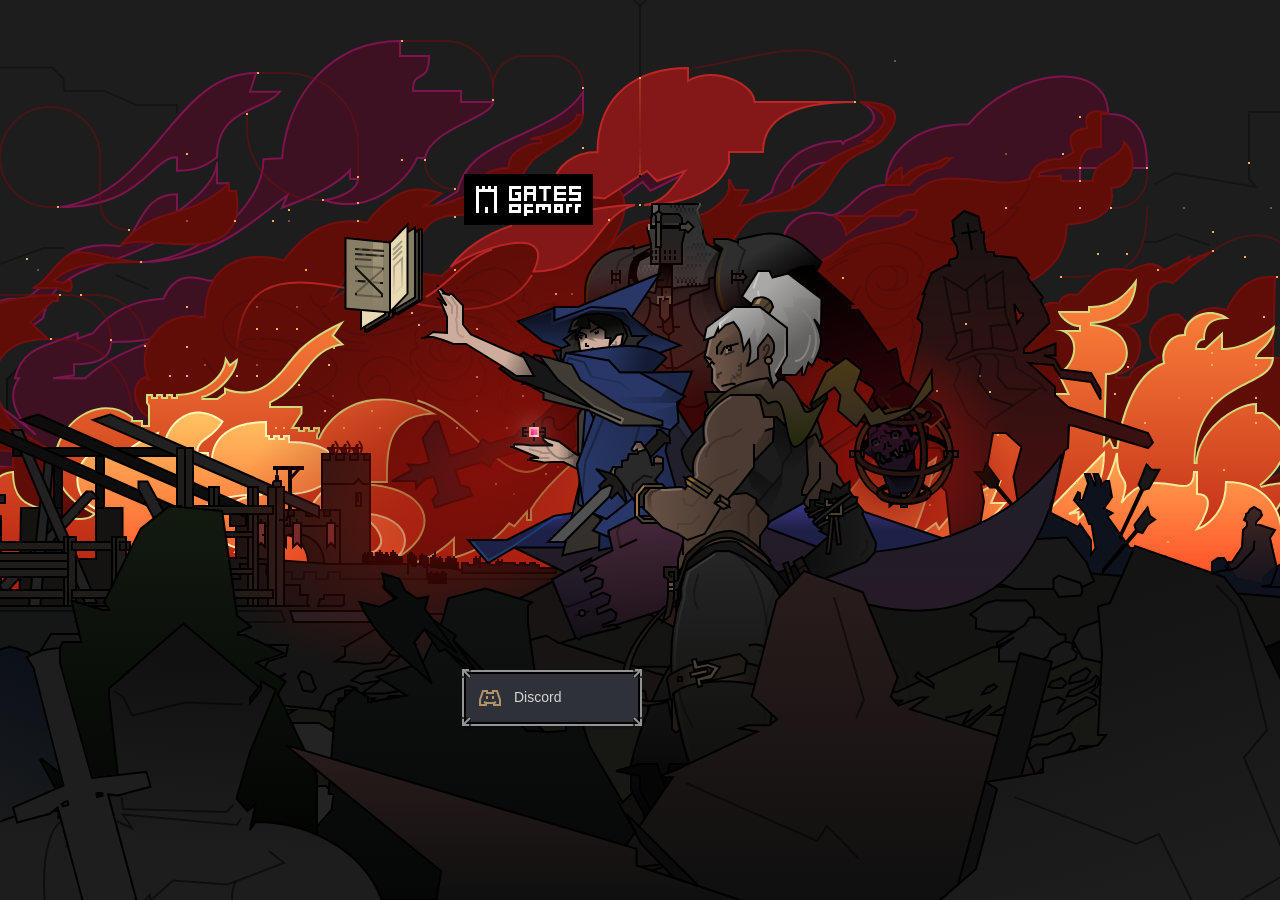
<file: index.html>
<!DOCTYPE html>
<html 
    lang="en"
    xmlns="http://www.w3.org/1999/xhtml"
    xmlns:og="http://ogp.me/ns#"
    xmlns:fb="https://www.facebook.com/2008/fbml"
>
<head>
    <meta charset="UTF-8">
    <title>Gates Of Morr</title>
    
    <!-- Share link preview -->
    <meta property="og:title" content="Gates Of Morr" />
    <meta property="og:type" content="website" />
    <meta property="og:url" content="https://www.gatesofmorr.com" />
    <meta property="og:image:url" content="https://www.gatesofmorr.com/img/share-image.png" />
    <meta property="og:image:type" content="image/png" >
    <meta property="og:image:width" content="1200" >
    <meta property="og:image:height" content="1200" >

    <!-- Descriptions -->
    <meta property="og:description" content="A free web rougelike with unique dice based combat system, many interesting items and map events." />
    <meta name="description" content="A free web rougelike with unique dice based combat system, many interesting items and map events.">

    <meta name="viewport" content="width=device-width, initial-scale=1">
    
    <!-- CSS -->
    <link rel="stylesheet" href="./css/reset.css">
    <link rel="stylesheet" href="./css/variables.css">
    <link rel="stylesheet" href="./css/main.css">
    <link rel="stylesheet" href="./css/page-specific.css">


    <!-- Mono -->
    <link rel="preconnect" href="https://fonts.googleapis.com">
    <link rel="preconnect" href="https://fonts.gstatic.com" crossorigin>
    <link href="https://fonts.googleapis.com/css2?family=JetBrains+Mono&display=swap" rel="stylesheet">

    <!-- Grenze -->
    <link rel="preconnect" href="https://fonts.googleapis.com">
    <link rel="preconnect" href="https://fonts.gstatic.com" crossorigin>
    <link href="https://fonts.googleapis.com/css2?family=Grenze:wght@300;400;600;700&display=swap" rel="stylesheet">

    <!-- "UnifrakturMaguntia" 'UnifrakturCook' -->
    <link href="https://fonts.googleapis.com/css2?family=UnifrakturCook:wght@700&family=UnifrakturMaguntia&display=swap" rel="stylesheet">


    <!-- Favicon -->
    <link rel="apple-touch-icon"      sizes="180x180"    href="./favicon/apple-touch-icon.png">
    <link rel="icon" type="image/png" sizes="32x32"      href="./favicon/favicon-32x32.png">
    <link rel="icon" type="image/png" sizes="16x16"      href="./favicon/favicon-16x16.png">
    <link rel="manifest"                                 href="./favicon/site.webmanifest">
    <link rel="mask-icon"                                href="./favicon/safari-pinned-tab.svg" color="#5bbad5">
    <meta name="msapplication-TileColor" content="#da532c">
    <meta name="theme-color" content="#ffffff">
</head>

<!-- Google tag (gtag.js) -->
<script async src="https://www.googletagmanager.com/gtag/js?id=G-706KLCDSBD"></script>
<script>
    window.dataLayer = window.dataLayer || [];
    function gtag(){dataLayer.push(arguments);}
    gtag('js', new Date());
    
    gtag('config', 'G-706KLCDSBD');
</script>

<body>
<!-- State screen -->
    <div id="state-screen" class="modal state-screen background-key">
        <div class="modal-container main-screen-container">

            <img class="logo" src="./img/bg/logo.svg">
    
            <div class="btn-container">
                <a href="https://discord.gg/AT8KdVbcVT" target="_blank" style="text-decoration: none;">
                    <button class="btn-ico-txt btn-frame" style="width: 176px;" ><img src="./img/ico/discord.svg">Discord</button>
                </a>
            </div>

        </div>
    </div>
</body>
</html>
</file>
<file: css/variables.css>
:root {
    --green:          rgb(0, 240, 96);
    --orange:         rgb(255, 102, 54);
    --yellow:         rgb(255,230,0);
    
    --grey:           rgb(126, 126, 126);
    --map-frame:      rgba(0, 0, 0, .15);
    --dungeon-border: rgba(255, 255, 255, .10);

    --black:     rgb(0, 0, 0);
    --b80:       rgb(0, 0, 0, .8);
    --b50:       rgb(0, 0, 0, .5);
    --b20:       rgb(0, 0, 0, .2);
    --b10:       rgb(0, 0, 0, .1);

    --white:     rgb(255, 255, 255);
    --w80:       rgb(255, 255, 255, .80);
    --w70:       rgb(255, 255, 255, .70);
    --w50:       rgb(255, 255, 255, .50);
    --w30:       rgb(255, 255, 255, .30);
    --w20:       rgb(255, 255, 255, .20);
    --w10:       rgb(255, 255, 255, .10);
    --w0:        rgb(255, 255, 255, 0);

    /* Map */
    --stage-bg-1:    #646562;
    --stage-bg-2:    #BFBFBF;
    --stage-bg-3:    #747474;

    --shadow: 2px 2px 4px var(--b20);

    --screen-ref-width:      320px;
    --item-card-max-width:   320px;
    --action-card-max-width: 172px;

    /* TYPOGRAPHY */
    --heading-yellow: #F6C57B;
    --body-text:      rgba(255, 255, 255, 0.8);

    /* SCREEN */
    --screen-bg:        #181818;

    /* TREE */
    --tree-rows:      9;
    --tree-columns:   29;
    --tree-cell:      64px;

    /* BUTTON */
    --btn-size:       52px;
    --btn-bg:         #2F3138;
    --btn-bg-hover:   #23242b;
    --btn-border:     #949494;
}
</file>
<file: css/main.css>
html{
    width: 100%;
    height: 100%;

    /*Prevents address bar collapse*/
    position: fixed;

    /* *{outline: 1px solid red;} */
}

body{
    height: 100%;
    display: flex;
    flex-direction: column;

    font-family: 'Arial', sans-serif;
    font-size: 14px;
    line-height: 125%;
    color: var(--body-text);

    transition: filter 1s;
    background-color: var(--screen-bg);
}

/* Enables gestures for selected pages */
/* Atm it also disables reward screens swipe gestures to switch between tabs*/
    .scroll, .scroll *, .screen, .screen *, .modal, .modal *{
        touch-action: pan-y !important;
    }
    .scrollx, .scrollx *{
        touch-action: pan-x !important;

        /*Disable x rubber banding*/
        overscroll-behavior: none;
    }

/* Org */
    .row {
        display: flex;
        align-items: center;
        justify-content: center;
    }
    .column {
        display: flex;
        flex-direction: column;

        align-items: center;
        justify-content: center;
    }
    .stat {
        display: flex;
        justify-content: space-between;
        align-items: center;
        gap: 2px;

    }
    .stat img {
        width: 16px;
        height: 16px;
    }
    .stat p {
        width: 100%;
    }

/* Overrides */
    h1{
        font-family: 'Grenze', serif;
        font-size: 36px;
        
        line-height: 100%;
        font-weight: normal;
        /* letter-spacing: 1px; */
        font-style: normal;
        font-feature-settings: 'clig' off, 'liga' off;

        /* margin-top: 8px; */
        
        color: var(--heading-yellow);
        /* color: rgb(255, 255, 255); */
        text-shadow: 0px 2px 0px rgba(0, 0, 0, 0.25);  
    }
    h3{
        font-weight: 600;
        color: var(--heading-yellow);   
    }
    h4{
        color: var(--heading-yellow);
        font-size: 14px;
        line-height: 20px;
    }
    li {
        border-left: 2px solid var(--border);
        padding-left: 8px;
        margin-bottom: 8px;
    }
    .body-12{
        font-size: 12px;
        line-height: 18px;
    }
    .body-14{
        font-size: 14px;
        line-height: 20px;
    }
    li{
        text-align: left;
        list-style-type: square;
        font-size: 14px;
        margin-bottom: 2px;
        padding-left: 0px;
    }
    a{
        color: var(--heading-yellow);
    }
    

    /* Button */
    button, .btn--ico, .btn, .btn-ico-txt{
        height: var(--btn-size);
        padding: 12px 12px;
        background-color: var(--btn-bg);
        cursor: pointer;

        display: flex;
        justify-content: center;
        flex-direction: column;
        align-items: center;

        outline: none;
        border: none;
        color: var(--w80);

        text-decoration: none;
        font-size: 14px;

        position: relative;
    }
    .btn-frame{
        border: 2px solid var(--black);
        outline: 2px solid var(--btn-border);
        box-shadow: 0px 4px 4px 0px var(--b20);
    }
    .btn-frame::before, .btn-frame::after{
        position: absolute;
        height: calc(100% + 9px);
        font-size: 0;
        z-index:2;

        top: -5px;
        left: -4px;
        content:    url(/img/ui/top-left.svg);
        background: url(/img/ui/bot-left.svg) no-repeat bottom;
    }
    .btn-frame:after{
        left: calc(100% - 5px);
        content:    url(/img/ui/top-right.svg);
        background: url(/img/ui/bot-right.svg) no-repeat bottom;
    }

    .btn-ico-txt{
        flex-direction: row;
        justify-content: flex-start;
        gap: 12px;
    }

    button:hover, .btn:hover , .btn-ico-txt:hover{
        background-color: var(--btn-bg-hover);
        z-index: 1 !important;
    }
    button:active, .btn:active, .btn-ico-txt:active{
        background-color: var(--black);
    }
    button:disabled, .btn:disabled, .btn-ico-txt:disabled{
        cursor: auto;
        background-color: var(--w20);
    }
    .btn--ico{
        width: var(--btn-size);
    }

    .btn-container{
        display: flex;
        flex-direction: column;
        gap: 12px;
        padding-bottom: 2px;
    }

/* Screens */
    .screen{
        height: 100%;
        max-height: calc(100vh);
        display: flex;
        align-items: stretch;

        overflow: scroll;
    }
    .state-screen{
        z-index: 3 !important;
        margin: auto;
        overflow: hidden !important;
    }
    .state-screen .modal-container {
        text-align: center;
        align-items: center;
        justify-content: center;

        padding: 0px;
        margin: auto;

    }
    .state-screen .modal-container p{ 
        max-width: 288px;
        margin: 0;
    }

    .illustration{
        height: 312px;
        width: 312px;
    }
    .state-screen .modal-container .italic {
        padding: 20px;
    }

/* Modal */
    .modal{
        display: flex;
        justify-content: stretch;
        align-items: stretch;
        position: absolute;
        
        background-color: var(--screen-bg);
        z-index: 4;

        width: 100%;
        height: 100%;

        overflow: scroll;
    }
    .modal-container{
        width: 100%;
        max-width: 400px;
        height: fit-content;

        position: relative;

        display: flex;
        flex-direction: column;
        align-items: stretch;
        gap: 12px;
        
        margin: 0 auto;
        padding: 24px 24px 96px 24px;
    }


/* Tabs */
    .tab-container{
        max-width: 400px;
        width: calc(100% - 16px);
        height: 64px;
        
        position: fixed; 
        bottom: 8px;

        transform: translateX(-50%);
        left: 50%;
        justify-self: center;
        

        z-index: 5;

        display: flex;
        align-items: stretch;

        /* overflow: hidden; */
        background-color: var(--btn-bg);

        box-shadow: 0px -12px 12px rgba(0, 0, 0, 0.35);
    }

    .tab-container .tab:nth-child(1){
        border: none;
    }

    .tab{
        height: auto;
        flex: 1 0 0px;
        /* border: none; */
        border-left: 2px solid black;
    }
    .active{
        background-color: var(--black);
    }
    #stat-indicator{
        
        display: flex;
        justify-content: center;
        align-items: center;
        gap: 8px;

        color: white;
        width:33%;
        background-color: var(--b50);

    }
    #stat-indicator div{
        gap: 2px;
        display: flex;  
        flex-direction: column;
        align-items: center;
    } 

    /* Exp bar */
    .exp-bar{
        width: calc(100% + 8px);
        height: 8px;
        background-color: black;
        position: absolute;
        top: -10px;
        left: -4px;
        border: 2px solid var(--btn-border);
        box-shadow: 0 2px 0 black;
        z-index: 2;
    }
    .exp-bar .exp-progress{
        height: 100%;
        background-color: white;
    }
    .exp-bar .spacer-bar{
        display: flex;
        position: absolute;
        width: 100%;
        top: -5px;
        left: 2px;
    }
    .exp-bar .spacer-bar div{
        border-right: 2px solid var(--btn-border);
        height: 14px;
        width: 10%;
    }
    .lvl-indicator{
        min-width: 24px;
        height: 22px;
        position: absolute;
        background-color: black;
        z-index: 4;
        top: -16px;
        left: -4px;

        display: flex;
        justify-content: center;
        align-items: center;
        border: 2px solid var(--btn-border);
    }

    /* Misc stat extension */
    .tab-extension{
        background-color: black;
        padding: 6px 24px 5px 24px;

        position: fixed;
        bottom: 74px;

        width: calc(100% - 16px);
        max-width: 400px;

        transform: translateX(-50%);
        left: 50%;

        border-radius: 4px 4px 0px 0px;
        color: var(--w70);
        z-index: 5;

        display: flex;
        justify-content: space-between;
    }

/* Alert */
    #alert{
        position: absolute;
        left: 50%;
        transform: translateX(-50%);
        top: 8px;

        display: flex;
        justify-content: space-between;
        align-items: flex-start;

        width: calc(100% - 16px);
        max-width: 400px;
        min-height: 62px;
        
        border-radius: 4px;
        z-index: 10;

        background-color: var(--black);
        color: var(--w70);
        font-size: 14px;

        cursor: pointer;
        transition: all 300ms;

    }
    #alert p {
    margin: 12px 0 12px 12px; 
    }

    #alert img {
        margin: 8px;
        background-color: var(--w0);
    }
    #alert:hover{
        background-color: var(--b80);
    }

/* Utility classes */
    .hide         {display: none !important;}
    .lock-actions {pointer-events: none;}
    .darken       {filter:brightness(0);}
    .flip         {transform: scaleX(-1);}
    .grow         {flex-grow: 1;}
    .italic       {font-style: italic;}
    .align-center {text-align: center;}
    .b50          {color: var(--b50);}
    .w50          {color: var(--w50);}
    b             {font-weight: bold;}
</file>
<file: css/page-specific.css>
/* Title screen */
.modal-container.main-screen-container{
    align-items: flex-start;
    justify-content: space-between;
    height: 100%;
    max-height: 600px;
    padding: 24px;
}
.background-key{
    background-image: url(/img/bg/key.svg);
    background-position: center;
    background-repeat: no-repeat;
    background-color: var(--screen-bg);
}
.logo{
    width: calc(86px * 1.5);
}

/* Map */
#map{
    background-color: var(--stage-bg-1);

    width: 100%;
    height: 100%;
    min-width: 362px;

    position: relative;
    overflow: scroll;

    display: flex;
    justify-content: center;
    align-items: center;
}
#map-container{
    display: flex;
    flex-wrap: wrap;
    align-content: flex-start;

    /* border-right: 1px dashed var(--map-frame) !important;
    border-top: 1px dashed var(--map-frame) !important; */
}

.map-frame{
    min-width:100%;
    height: 100%;
    display: flex;
    justify-content: center;
    overflow: scroll;
}
.map-tile{
    width: 120px;
    height: 120px;

    border-left: 1px dashed var(--map-frame) !important;
    border-bottom: 1px dashed var(--map-frame) !important;
    background-color: var(--w0);

    position: relative;
    box-shadow: none;
}
.map-tile:hover{
    background-color: var(--w0);
}
.map-tile:active, .map-tile:focus{
    background-color: var(--w0);
    border: none;
}
.map-unit{
    position: absolute;
    z-index: 1;
    bottom: 4px;
    right: 4px;
}
#map-desc{
    position: absolute;
    top:12px;
    left: 12px;
    font-size: 18px;
    color: var(--b50);
}
#map, #map *{
    touch-action: pan-y !important;
    overscroll-behavior-y: none;
    overscroll-behavior-x: none;

    scroll-behavior: smooth;
}
.dungeon{
    background-color: rgb(67, 67, 67) !important;

    /* #map-container{
        border-right: 1px dashed var(--dungeon-border) !important;
        border-top: 1px dashed var(--dungeon-border) !important;
    } */

    .map-tile{
        border-left: 1px dashed var(--dungeon-border) !important;
        border-bottom: 1px dashed var(--dungeon-border) !important;
    }
}

/* Map animation */
#player-unit{
    width: 18px;
    height: 32px;
    /* left: 4px; */
    /* right: calc(50% - 8px); */

    /* Required for auto-scrolling possition */
    padding-bottom: 150px;
    bottom: -114px;

    pointer-events: none;

}
#player-unit * {
    position: absolute;
    left: 0;
}
#player-unit-arms{
    animation: player-char-idle-map 0.9s steps(2) infinite alternate;
} @keyframes player-char-idle-map {
    0% {
        transform: translateY(0px);
    }
    100%{
        transform: translateY(-2px);
    }
}

/* Quiz */
.quiz-container img {
    height: 192px;
}
.quiz-btn-container {

    display: flex;
    flex-wrap: wrap;
    gap: 4px;
    max-width: 288px;

    justify-content: center;

}
.quiz-btn-container button{
    width: calc(50% - 4px);
    /* background-color: var(--b10); */
    border: 2px solid var(--b10);
    border-radius: 8px;
}
    
/* Casino */
#casino-screen .modal-container{
    gap: 32px;
    overflow: visible;
    
}
#casino-screen .modal-container .casino-card-container{
    display: flex;
    width: 360px;
    height: 160px;
    align-items: center;
    justify-content: center;
    position: relative;
    gap: 4px;
    overflow: visible;
}
#casino-screen .modal-container .casino-card{
    width: 112px;
    height: 160px;
}
#casino-screen .modal-container #card-0{
    transform:rotate(-8deg);
}
#casino-screen .modal-container #card-2{

    transform:rotate(12deg);
}
#casino-screen .modal-container #casino-coins, #casino-screen .modal-container #casino-outcome{
    color: rgb(135, 116, 59);
    font-weight: 400;
    font-size: 28px;
}
#casino-screen .modal-container #casino-outcome{
    color: rgb(66, 66, 66);
}

/*Character screen*/
#character-content {
    align-items: flex-start;
    gap: 24px;
    /* padding: 0 24px 24px 24px; */
    align-items: stretch;

}
#character-content .stat-block{
    display: flex;
    border: 2px solid black;
}
#character-content .stat-block section{
    padding: 8px 8px 0px 8px;
    width: 50%;
    flex-wrap: wrap;
}
#character-content .stat-block section div{
    margin-bottom: 8px;
}
#character-content #action-list, #character-content #passive-list{
    display: flex;
    flex-wrap: wrap;
    width: 100%;
    gap: 2px;
    
}
#character-content #action-list button, #character-content #passive-list button {
    width: calc(50% - 1px);
    height: 72px;

    pointer-events: none;

    background-color: var(--btn-bg);

    display: flex;
    justify-content: flex-start;
    align-items: flex-start;
}
#character-content .social-container{
    display: flex;
    flex-direction: column;
    gap: 4px;
    margin-top: 8px;

    width: 100%;

}
#character-content .social-container a {
    min-height: 48px;
    border-radius: 4px;
    text-decoration: none;
    display: flex;
    gap: 8px;
    align-items: center;
    font-size: 14px;
    flex: 1;
    padding: 8px 16px 8px 8px;
}
#character-content .social-container .x-social{
    background-color: var(--b10);
    color: black;
}
#character-content .social-container .discord{
    background-color: #3366FF;
    color: white;
}
.torch{
    background-image: url(/img/ui/torch-glow.svg);
    background-size: cover;
    height: 200px;
    width: 200px;

    position: absolute;
    top: -6px;
    right: 64px;

    display: flex;
    justify-content: center;
    align-items: center;
}

/* Combat */
#combat{
    height: 100%;
    overflow: hidden;
    background-color: rgb(0, 0, 0);
    flex-direction: column;
    align-items: center;
    position: relative;

}
#combat .units-container{
    /* width:100%; 
    align-items: stretch; 
    padding: 0 4px;  */
    position: relative;
    /* left: 50%; */
}
.bg-cover{
    position: absolute;
    left: 50%;
    transform: translate(-50%, -24px);
}
#combat #log{

    font-size: 13px;
    line-height: 16px;
    color: var(--white);
    position: fixed;

    top: 4px;
    left: 4px;

    padding: 4px 8px;
    background-color: var(--black);
    z-index: 99;
}

#actionsWrapper{
    display: flex;
    gap: 12px;

    width: 100%;
    max-width: 400px;
}

/* Actions */
#plActionsContainer, #enActionsContainer{

    display: flex;
    flex-direction: column;

    height: 208px;
    width: 100%;

    align-content: flex-start;
    gap: 2px;

    background-color: black;
    z-index: 1;

    padding: 4px;
}
    
.action{
    max-width: 200px;
    width: 100%;
    height: 56px;
    padding: 0px;

    display: flex;
    align-items: center;
    justify-content: flex-start;

    text-align: left;
    font-size: 12px;
    line-height: 14px;

    position: relative;
    overflow: hidden;

    background-color: var(--btn-bg);
}
.action h3 {
    color: var(--heading-yellow);;
}
.action div{
    display: flex;
    justify-content: space-between;
}
.action span{
    display: flex;
    justify-content: space-between;
    padding: 6px 0 0 6px;
}
.action .desc{
    padding: 0 38px 6px 6px;
    overflow: hidden;
    position: relative;
    height: 44px;
}
.action img{
    position: absolute;
    right: -8px;
    bottom: -8px;
}

.action .charge-indicator, span.slot-indicator{
    color: var(--white);
    background-color: black;

    padding: 2px 4px 2px 6px;

    position: absolute;
    top: 0px;
    right: 0px;

    border-radius: 0 0 0 4px;
}

.action, .action:hover, .action:active{
    /* background-color: var(--sc); */
    border: none;
    /* border: none; */
}

.action.disabled{
    opacity: 0.5;
    /*border: 2px solid pink;*/
}
    
/*Sprites*/
.imgcont{
    /*Pos for intent indicator*/
    position: relative;

    display: flex;
    flex-direction: column;
    justify-content: center;
    align-items: center;

    min-height: 192px;
    min-width: 180px;

    /*Offset for bottom shadow*/
    margin-top: 16px;
}
#enemy-sprite, .player-sprite, .generic-sprite {
    z-index: 3;
    position: relative;
    display: flex;
    width: 100%;
    height: 100%;

    align-items: flex-end;
    justify-content: center;

}
#enemy-sprite img, .player-sprite img, .generic-sprite img {
    position: absolute;
}
#enemy-sprite{
    z-index: 2;
}
.generic-sprite img:nth-child(1), .generic-sprite img:nth-child(2), .generic-sprite img:nth-child(5),
.player-sprite  img:nth-child(1), .player-sprite  img:nth-child(2), .player-sprite  img:nth-child(5),
#enemy-sprite   img:nth-child(1):not(.boss-sprite), #enemy-sprite   img:nth-child(4){
    animation: player-char-idle 0.8s steps(2) infinite alternate;
} @keyframes player-char-idle {
    0% {
        transform: translateY(0px);
    }

    100%{
        transform: translateY(4px);
    }
}
.character-page-sprite{
    width: 128px;
    height: 144px;
    margin-top: 26px;
}
    
/*Entrance anim*/
.enemyEntrance{
        animation-name: enemy-entrance;
        animation-duration: 2s;
        animation-iteration-count: 1;
    } @keyframes enemy-entrance {
        0%{
            margin-left: 120px;
        }
        100%{
            margin-left: 0px;
        }
    }

/* Ghosts */
#p-ghost, #e-ghost{
        opacity: 0;
    }
.ghost-trigger{
        animation-name: ghostfx;
        animation-duration: 4s;
        animation-iteration-count: 1;
    } @keyframes ghostfx {

        0%{
            opacity: 0.75;
        }
        100%{
            opacity: 0;
        }
    }

/* Combat: Intent indicator */
#intent-indicator{
    display: flex;
    flex-direction: column;
    align-items: center;
    position: absolute;

    bottom: 172px;
    z-index: 1;


}
#intent-indicator div{
    max-width: 180px;
    background-color: var(--b80);

    padding: 8px 8px;

    display: flex;
    flex-direction: column;
    justify-content: center;
    align-items: center;

    text-align: center;
    line-height: 16px;
    color: white;

}
#intent-indicator div img{
    width: 16px;
    height: 16px;
    margin-top: 0px;
    margin-bottom: 4px;
}
#intent-indicator svg{
    fill: var(--b80);
    width: 12px;
    height: 12px;
}

#status-fx{
    font-size: 12px;
    line-height: 12px;

    display: flex;
    flex-wrap: wrap;
    justify-content: center;
    gap: 2px;

    margin-top: 4px;
}
#status-fx span {
    background-color: var(--w10);
    border-radius: 3px;

    padding: 0px 5px;
    height: 18px;
    display: flex;

    align-items: center;
    background-color: black;
}
#status-fx #action-tag{
    color: var(--w70);
    order: 1;
}
#status-fx #poison-tag{
    color: var(--green);
    order: 4;
    padding: 2px 5px 2px 0px;
}
#status-fx #ban-tag{
    color: var(--orange);
    order: 3;
}
#status-fx #reflect-tag{
    color: var(--yellow);
    order: 2;
}
#status-fx  img {
    /* transform: translate(2px, 4px); */
    height: 14px !important;
    width: 14px !important;
    margin-bottom: 0px !important;
}
#status-fx:empty{
    margin-top: 0px;
}

/* Boss */
.boss #intent-indicator{
    /* bottom: -22px !important;
    background-color: black;
    border-bottom: 1px solid var(--w20); */
}
.boss #intent-indicator div{
    /* min-width: 180px !important;
    flex-direction: row !important;
    padding: 4px 4px !important;
    font-size: 13px !important;
    line-height: 16px !important; */
}
.boss #intent-indicator svg{
    /* display: none; */
}

.boss .stat-group{
    /* background-color: black;
    min-width: 180px !important;
    bottom: -62px !important; */
}
/* Remove idle anim */
.boss  #enemy-sprite img:nth-child(2){
    animation: none !important;
}


/* Combat: stats ui */
.stat-group{
    color: var(--white);
    font-size: 13px;

    display: flex;
    flex-wrap: wrap;
    flex:1 1 0;
    justify-content: center;
    gap: 0px;

    overflow: hidden;
    position: absolute;
    bottom: -40px;
    z-index: 2;

}
.stat-group .stat{
    padding: 4px 4px 2px 4px;
    background-color: var(--b80);

    backdrop-filter: blur(2px);
    /* -webkit-backdrop-filter: blur(2px); */

    border-radius: 0px;
    border-left: 1px solid var(--black);

    display: flex;
    flex-direction: column;
    align-items: center;
    gap: 0;

    min-width: 26px;
    position: relative;
}

.stat-group .stat:first-child{
    border: none;
}

.stat-group span, .stat-group span{
    color: var(--w50);
}

.stat-group #e-life, .stat-group #p-life{
    color: #FF3371;
}
/*Dice anim*/
.roll-dice{
    animation-name: dice-roll;
    animation-duration: 1s;
    animation-iteration-count: 1;
}
@keyframes dice-roll{
    0%{
        transform: rotate(0deg);
    }
    100%{
        transform: rotate(720deg);
    }
}

/* Floating stat numbers */
.floater{
    position: absolute;
    opacity: 0;
    background-color: rgb(0, 0, 0);
    border-radius: 0px;

    width: 100%;
    height: 50%;

    text-align: center;
    padding: 0 4px;
}
.stat-float{
    animation-name: stat-float;
    animation-duration: 4s;
    animation-iteration-count: 1;
}
@keyframes stat-float{
    0%{
        top: 18px;
        opacity: 0;
    }
    10%{
        top: 0px;
        opacity: 1;
    }
    90%{
        top: 0px;
        opacity: 1;
    }
    100%{
        top: 0px;
    }
}

/*Items & inventory*/
.item-list{
    max-width: calc(var(--item-card-max-width) * 2);

    display: flex;
    flex-wrap: wrap;

    gap: 2px;

}
.item-list .item-card{
    display: flex;
    flex-direction: column;

    max-width: var(item-card-max-width);
    width: calc(50% - 2px);
    height: 160px;

    background-color: var(--btn-bg);
}
.item-list .item-card img{
    height: 52px;
    width: 52px;
    z-index: 1;
}
.item-glow{
    background-image: radial-gradient(
        circle 100px at bottom left,
        rgba(255, 255, 255, 0.1),
        rgba(0,0,0,0)
    );
    height: 100px;
    width: 100px;
    position: absolute;
    left: 0;
    bottom: 0;
    z-index: 0;
}
.magic{
    background-image: radial-gradient(
        circle 100px at bottom left,
        rgba(74, 167, 255, 0.4),
        rgba(0,0,0,0)
    );
}
.rare{
    background-image: radial-gradient(
        circle 100px at bottom left,
        rgba(251, 255, 0, 0.5),
        rgba(255, 225, 0, 0.1),
        rgba(249, 255, 82, 0.0)
    );
}
.epic{
    background-image: radial-gradient(
        circle 100px at bottom left,
        rgba(255, 92, 228, 0.4),
        rgba(0,0,0,0)
    );
}
.unique{
    background-image: radial-gradient(
        circle 100px at bottom left,
        rgba(255, 127, 92, 0.4),
        rgba(0,0,0,0)
    );
}
.item-list .item-card button{
    border: none;
    background-color: var(--w0);

    display: flex;
    flex-direction: row;
    gap: 4px;

    font-style: italic;
    padding: 12px;
}
.item-list .item-card button img{
    height: 24px;
    width: 24px;
}

.item-list .item-card .item-top-container{
    flex-direction: column;
    height: 100%;

}
.item-list .item-card .item-top-container p {
    /*Removes margin from modal <p>*/
    margin: 0px;
    max-height: 120px;
    height: 100%;
    overflow: hidden;
}
.item-list .item-card .item-top-container .passive-container{
    display: flex;
    align-items: flex-end;
    gap: 4px;

}
.item-list .item-card .item-top-container .passive-container div {
    display: flex;
    align-items: center;
    justify-content: center;
}
.item-list .item-card .item-top-container .passive-container img{
    height: 16px;
    width: 16px;
}
.item-list .item-card .item-top-container, .item-bottom-container{
    display: flex;
    min-height: 52px;
    position: relative;
    justify-content: space-between;

}
.item-list .item-card .item-top-container, .item-bottom-container span {
    color: white;
    padding: 6px 6px 2px 6px;
    border-radius: 0 0 0 4px;
    right: 0;
    top: 0;
}

/* Item details modal */
#item-modal{
    z-index: 5;
}
#item-modal .action-ref{
    display: flex;
    flex-direction: column;

    margin-top: 4px;
    background-color: var(--b10);

    padding: 8px;
    border-radius: 4px;

    width: calc(100%);
    max-width: 320px;

    text-align: left;
}
#item-modal .stat{
    background-color: var(--b10);
    padding: 4px 8px 4px 4px;
    border-radius: 4px;

    margin-top: 4px;
    gap: 4px;

    width: calc(50%);
    max-width: 320px;

}
#item-modal .stat p{
    width: 100%;
    font-style: italic;
    text-align: left;
}
#item-modal .stat-ico{
    height: 16px;
    width: 16px;
}
#item-modal .modal-container{
    align-items: center;
    text-align: center;

}
#item-modal .modal-container p{
    max-width: 280px;
}
#item-modal .item-img{
    height: 104px;
    width: 104px;
}

/* Skill tree */
#tree, #tree *{
    touch-action: auto !important;
    /* height: auto; */
}
#skill-tree{
    height:            calc(var(--tree-cell) * var(--tree-rows));
    width:             calc(var(--tree-cell) * var(--tree-columns));

    display:               grid;
    grid-template-columns: repeat(var(--tree-columns),1fr);
    grid-template-rows:    repeat(var(--tree-rows),   1fr);

    margin: 160px 24px 160px 24px;
    cursor: url(/img/ico/cursor-move.svg), auto;
}

#tree-node-popup{
    width: calc(100% - 16px);
    max-width: 400px;
    min-height: 72px;

    background-color: black;
    padding: 4px 8px;
    color: var(--w80);

    position: absolute;
    bottom:  102px;
    left: 50%;
    transform: translateX(-50%);

    display: flex;
    gap: 12px;
    justify-content: space-between;
    z-index: 6;

    border-bottom: 1px solid var(--w20);

}
#tree-node-popup button{
    margin-top: 4px;
}

/* Tree rendering */
.tree-tile{
    width:  var(--tree-cell);
    height: var(--tree-cell);

    font-size: 10px;
    line-height: 100%;

    position: relative;

    display: flex;
    justify-content: center;
    align-items: center;
    background-color: var(--w0);

    border: none;
    padding: 0;
    box-shadow: none;

}
.tree-tile img {
    /* background-color: var(--tree-node); */
    z-index: 1;
    padding: 0;
    height: 48px;
    width: 48px;
    border-radius: 0px;
}
.compact-node img{
    height: 32px;
    width:  32px;
    outline: 2px solid var(--btn-border);
    border: 2px solid var(--btn-bg);
    background-color: black;
}
.tree-tile p{
    position: absolute;
    top: 0;
    left: 0;

    z-index: 3;
    color: red;
}

.tree-path{
    height: 100%;
    width: 2px;
    background-color: var(--btn-border);
}

.R, .L, .T, .D, .RD, .LD, .RT, .LT{
    position: absolute;
    height: 2px;
    width: 50%;
    transform: translateX(50%);
    background-color: var(--btn-border);
}
.L{
    transform: translateX(-50%);
}
.T, .D{
    height: 50%;
    width: 2px;
    transform: translateY(-50%);
    background-color: var(--btn-border);
}
.D{
    transform: translateY(50%);
}
.LD{
    transform: rotate(-45deg) translate(-92%);
}
.RD{
    transform: rotate(45deg)  translate(92%);
}
.LT{
    transform: rotate(45deg)  translate(-92%);
}
.RT{
    transform: rotate(-45deg) translate(92%);
}

.node-allocated img{
    border: 2px solid var(--heading-yellow);
    box-shadow: 0px 0px 6px 0px var(--heading-yellow);
    transition: all 300ms;
    outline: none;
}
.compact-node.node-allocated img{
    outline: none;
    border: 2px solid var(--heading-yellow);
    box-shadow: 0px 0px 6px 0px var(--heading-yellow);
}
.node-allocated div, .active-path div{
    background-color: var(--heading-yellow);
    box-shadow: 0px 0px 6px 0px var(--heading-yellow);
    transition: all 300ms;
}


/* Char selection screen */
.char-selection{
    width: 100%;
    height: 100%;
    max-width: none;
    position: relative;
}
#char-text-container{
    position: absolute;
    top: 20%;

    display: flex;
    flex-direction: column;
    align-items: center;
    gap: 8px;
}
#characters{
    display: flex;
    transform: translateY(40px);
}

#characters button{
    width: 108px;
    height: 144px;
    border: none;
    background-color: var(--w0);
    box-shadow: none;
    padding: 0;
}
.char-highlight{
    background-image: linear-gradient(rgba(255, 255, 255, 0), rgba(255, 255, 255, 0.3)) !important;
}

#char-select-button{
    position: absolute;
    bottom: 8px;
    width: 100%;
    max-width: calc(360px - 16px);
}
.char-bg{
    z-index: -1;
    position: absolute;
}
</file>
